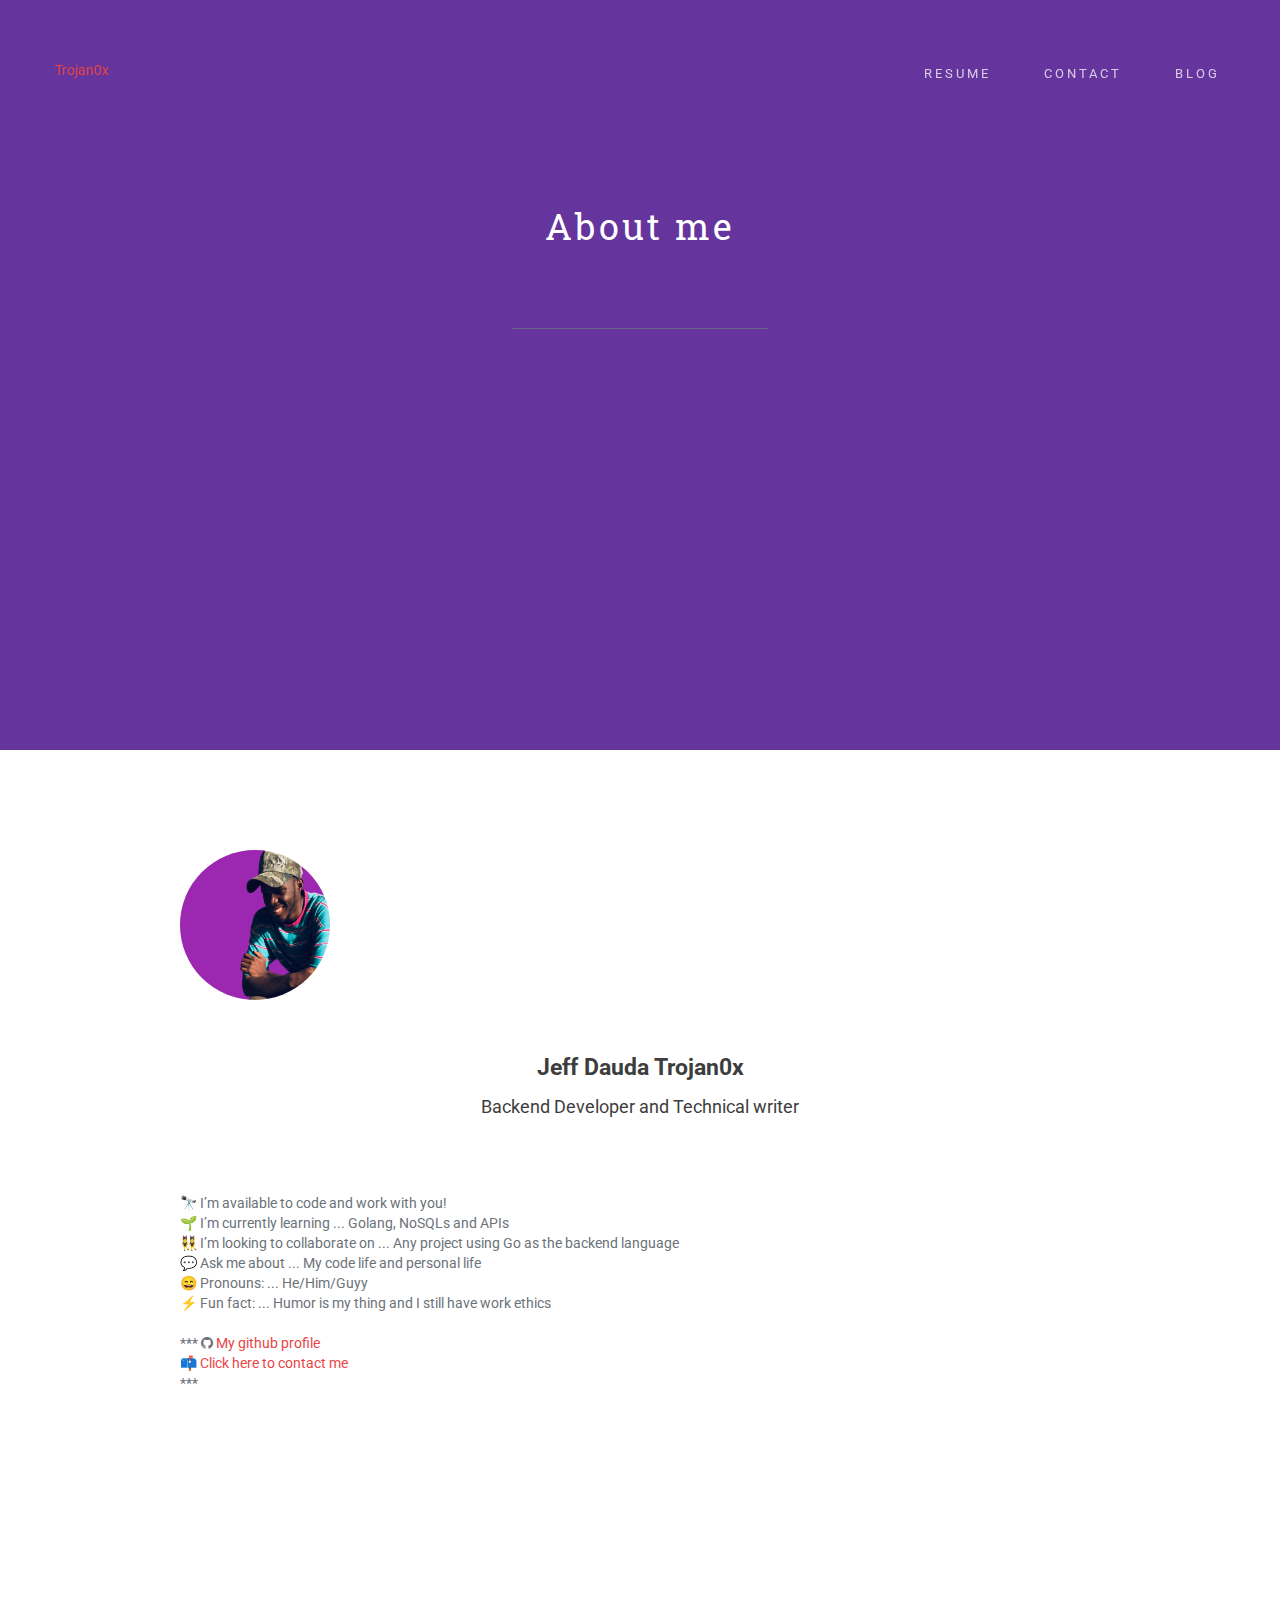
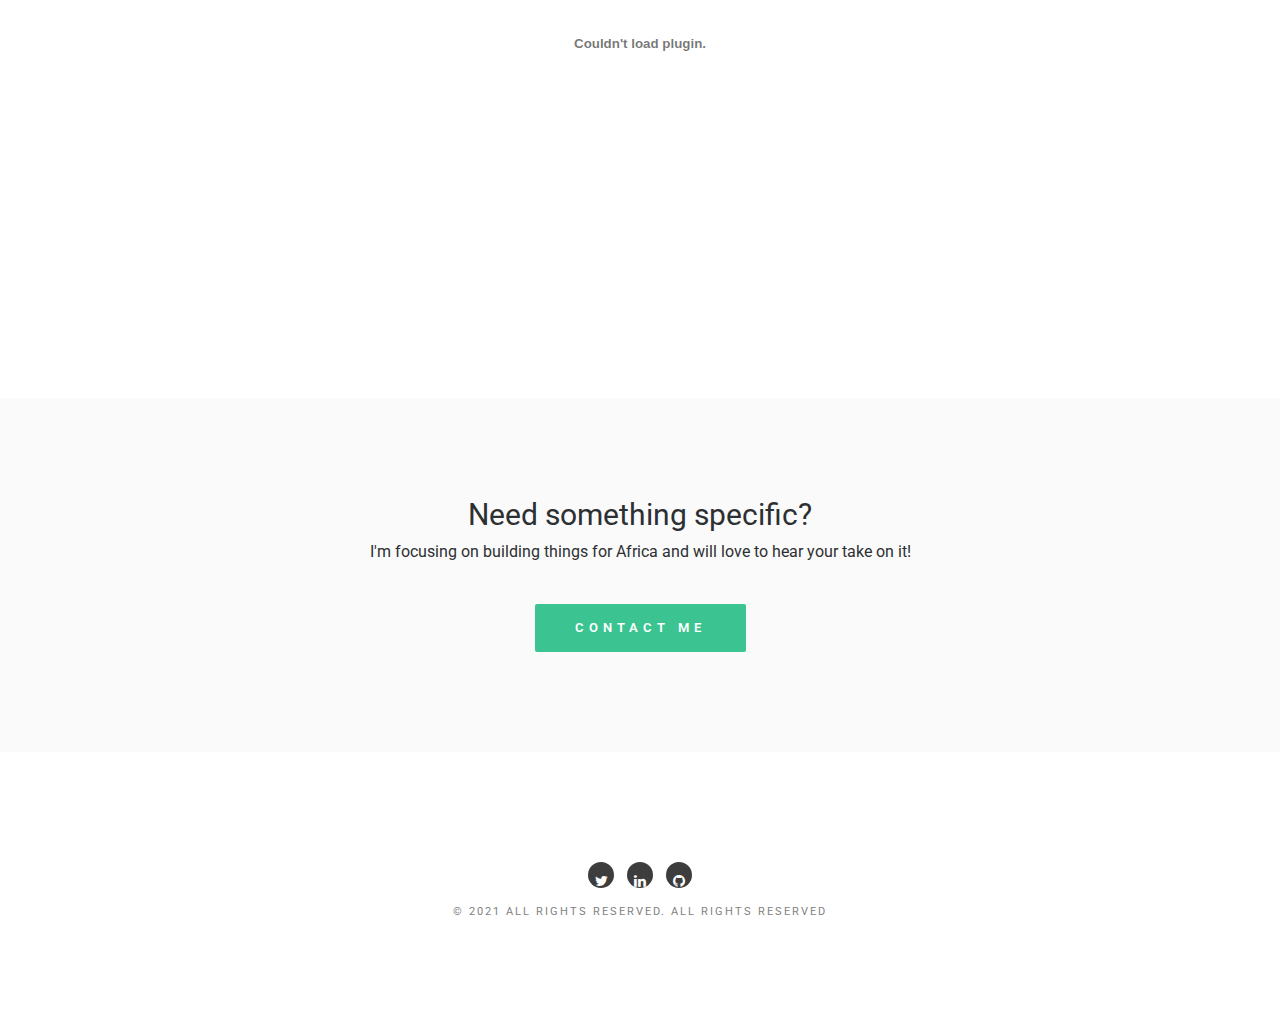
<file: static/about.html>
<!doctype html>
<!--[if lt IE 7]>      <html class="no-js lt-ie9 lt-ie8 lt-ie7" lang=""> <![endif]-->
<!--[if IE 7]>         <html class="no-js lt-ie9 lt-ie8" lang=""> <![endif]-->
<!--[if IE 8]>         <html class="no-js lt-ie9" lang=""> <![endif]-->
<!--[if gt IE 8]><!-->
<html class="no-js" lang="">
<!--<![endif]-->

<head>
<meta charset="utf-8">
<meta name="description" content="Jeff Dauda, HNGi8, ">
<meta name="viewport" content="width=device-width, initial-scale=1">
<title>Jeff Trojan0x Dauda</title>
<link rel="stylesheet" href="asset/css/bootstrap.min.css">
<link rel="stylesheet" href="asset/css/jquery.fancybox.css">
<link rel="stylesheet" href="asset/css/main.css">
<link rel="stylesheet" href="asset/css/responsive.css">
<link rel="stylesheet" href="asset/css/animate.min.css">
<link rel="stylesheet" href="https://maxcdn.bootstrapcdn.com/font-awesome/4.4.0/css/font-awesome.min.css">
</head>

<body>
<!-- header section -->
<section class="banner" role="banner">
  <header id="header"> 
    <!-- navigation section  -->
    <div class="header-content clearfix"> <a class="logo" href="index.html">Trojan0x</a>
      <nav class="navigation" role="navigation">
        <ul class="primary-nav">
          <li><a href="about.html">Resume</a></li>
          <li><a href="contact.html">Contact</a></li>
          <li><a href="https://jeffdauda.xyz">Blog</a></li>
        </ul>
      </nav>
      <a href="#" class="nav-toggle">Menu<span></span></a> </div>
    <!-- navigation section  --> 
  </header>
  
  <!-- banner text -->
  <div class="container">
    <div class="col-md-10 col-md-offset-1">
      <div class="innerbanner-text text-center">
        <p>About me</p>
        ----------------------------------------------------------------
        
        <!-- banner text --> 
      </div>
    </div>
  </div>
</section>
<!-- header section --> 
<!-- description text section -->
<section id="inner-description" class="section inner-description">
  <div class="container">
    <div class="col-md-10 col-md-offset-1 text-center"> <img src="asset/images/logo.png" alt="Jeff">
      <h1>Jeff Dauda Trojan0x</h1>
      <p>Backend Developer and Technical writer</p>
    </div>
    <div class="col-md-10 col-md-offset-1 space">
     🔭 I’m available to code and work with you!<br>
🌱 I’m currently learning ... Golang, NoSQLs and APIs<br>
👯 I’m looking to collaborate on ... Any project using Go as the backend language<br>
💬 Ask me about ... My code life and personal life<br>
😄 Pronouns: ... He/Him/Guyy <br>
⚡ Fun fact: ... Humor is my thing and I still have work ethics<br>

<br>
***
<i class="fa fa-github"></i><a href="https://github.com/trojan0x"> My github profile </a><br>
<a href="contact.html">📫 Click here to contact me</a><br>
*** <br>
<embed src="asset/resume.pdf"  width="100%" height="500px">
    </div>
  </div>
</section>
<!-- description text section --> 

<!-- hire me section -->
<section id="hireme" class="section hireme">
  <div class="container">
    <div class="col-md-8 col-md-offset-2 text-center">
      <h3>Need something specific?</h3>
      <p>I'm focusing on building things for Africa and will love to hear your take on it!</p>
      <a href="contact.html" class="btn btn-large">Contact Me</a> </div>
  </div>
</section>
<!-- hire me section --> 
<!-- footer -->

<footer class="section footer">
  <div class="footer-bottom">
    <div class="container">
      <div class="col-md-12">
        <p>
        <ul class="footer-share">
          
          <li><a href="https://twitter.com/trojan0x"><i class="fa fa-twitter"></i></a></li>
          <li><a href="https://linkedin.com/jeffdauda"><i class="fa fa-linkedin"></i></a></li>
          <li><a href="https://github.com/trojan0x"><i class="fa fa-github"></i></a></li>
        </ul>
        </p>
        <p>© 2021 All rights reserved. All Rights Reserved<br>
          
      </div>
    </div>
  </div>
</footer>
<!-- footer --> 

<!-- JS FILES --> 
<script src="https://ajax.googleapis.com/ajax/libs/jquery/1.11.3/jquery.min.js"></script> 
<script src="asset/js/bootstrap.min.js"></script> 
<script src="asset/js/jquery.fancybox.pack.js"></script> 
<script src="asset/js/jquery.waypoints.min.js"></script> 
<script src="asset/js/retina.min.js"></script> 
<script src="asset/js/modernizr.js"></script> 
<script src="asset/js/main.js"></script>
</html>
</file>
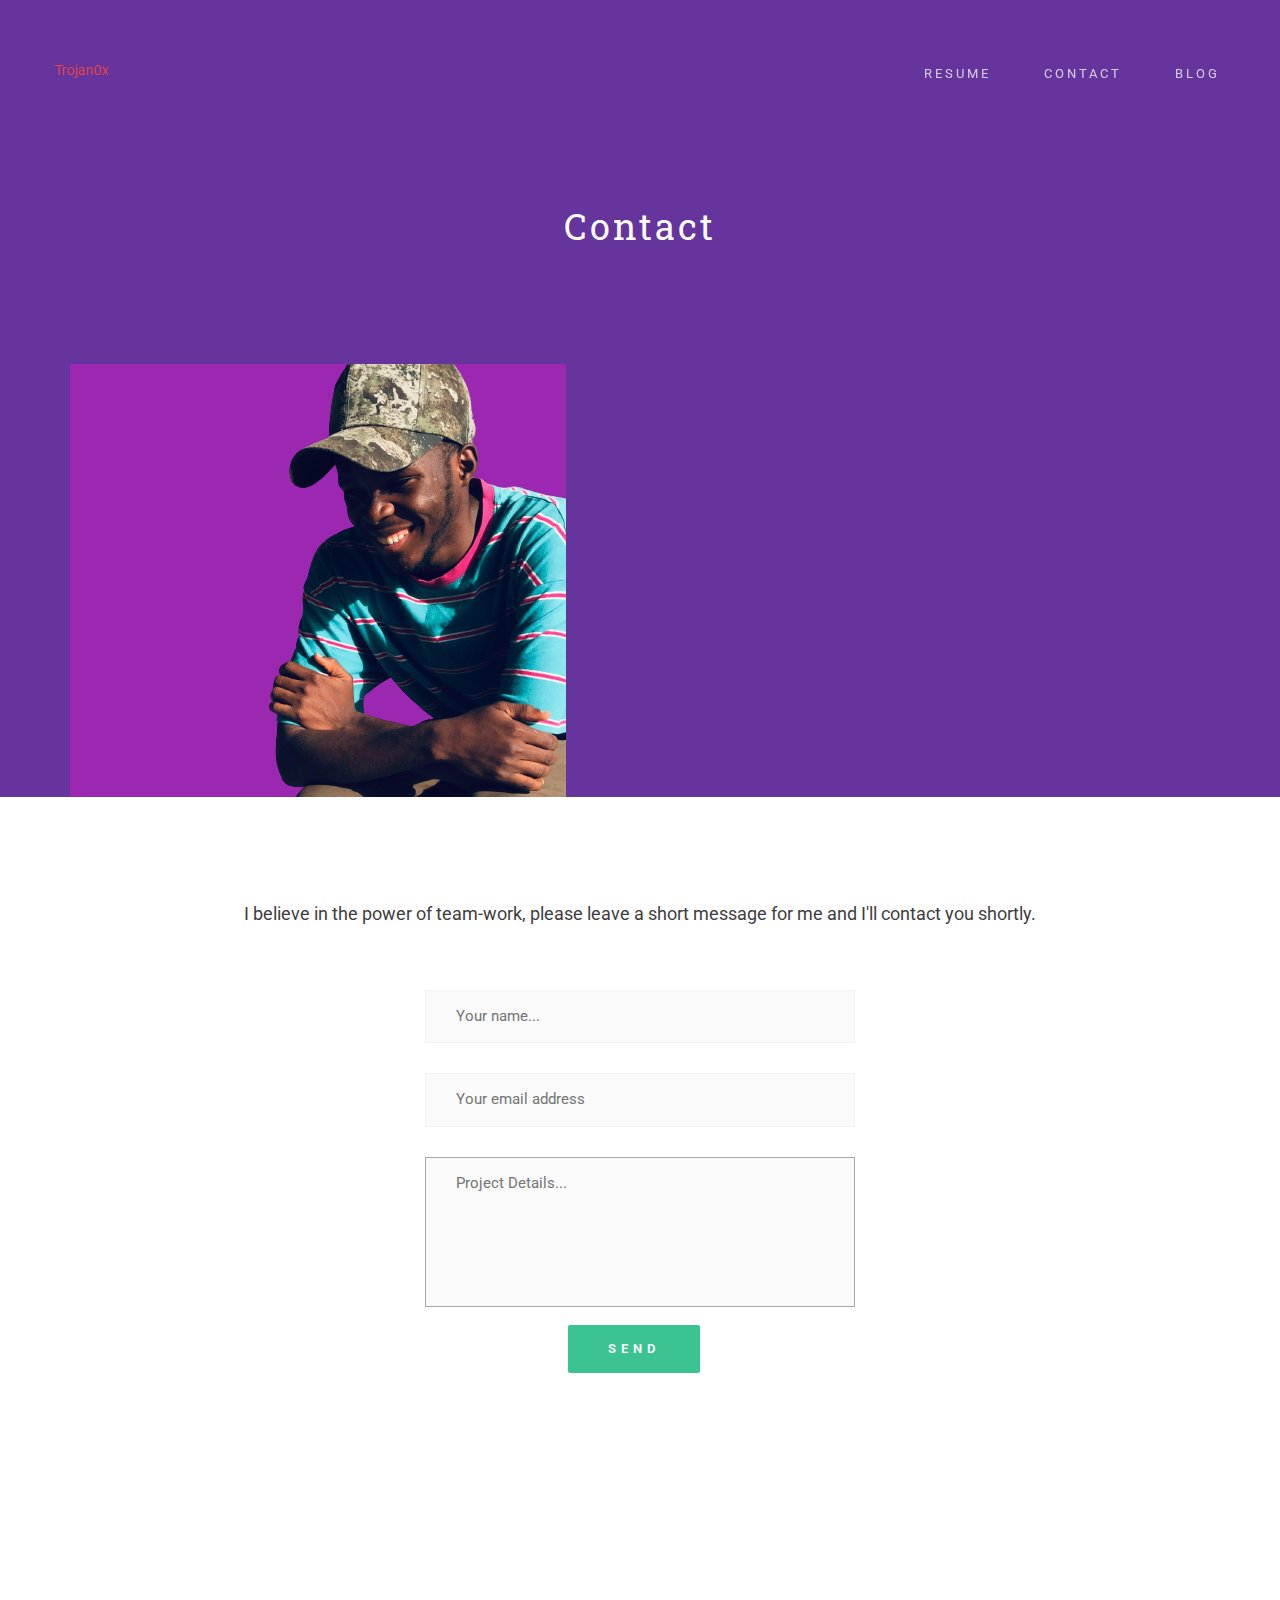
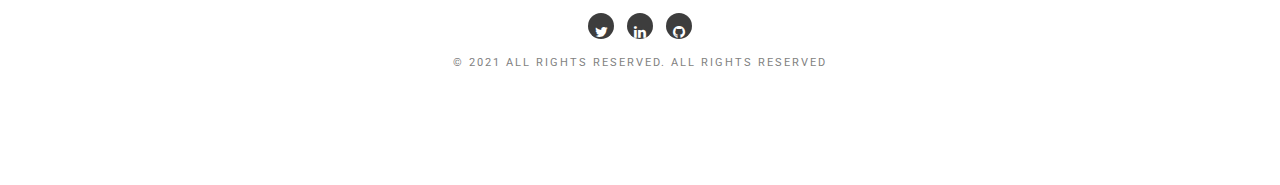
<file: static/contact.html>
<!doctype html>
<!--[if lt IE 7]>      <html class="no-js lt-ie9 lt-ie8 lt-ie7" lang=""> <![endif]-->
<!--[if IE 7]>         <html class="no-js lt-ie9 lt-ie8" lang=""> <![endif]-->
<!--[if IE 8]>         <html class="no-js lt-ie9" lang=""> <![endif]-->
<!--[if gt IE 8]><!-->
<html class="no-js" lang="">
<!--<![endif]-->

<head>
<meta charset="utf-8">
<meta name="description" content="Jeff Dauda, HNGi8, ">
<meta name="viewport" content="width=device-width, initial-scale=1">
<title>Jeff Trojan0x Dauda</title>
<link rel="stylesheet" href="asset/css/bootstrap.min.css">
<link rel="stylesheet" href="asset/css/jquery.fancybox.css">
<link rel="stylesheet" href="asset/css/main.css">
<link rel="stylesheet" href="asset/css/responsive.css">
<link rel="stylesheet" href="asset/css/animate.min.css">
<link rel="stylesheet" href="https://maxcdn.bootstrapcdn.com/font-awesome/4.4.0/css/font-awesome.min.css">
</head>

<body>
<!-- header section -->
<section class="banner" role="banner">
  <header id="header"> 
    <!-- navigation section  -->
    <div class="header-content clearfix"> <a class="logo" href="index.html">Trojan0x</a>
      <nav class="navigation" role="navigation">
        <ul class="primary-nav">
          <li><a href="about.html">Resume</a></li>
          <li><a href="contact.html">Contact</a></li>
          <li><a href="https://jeffdauda.xyz">Blog</a></li>
        </ul>
      </nav>
      <a href="#" class="nav-toggle">Menu<span></span></a> </div>
    <!-- navigation section  --> 
  </header>
  </header>
  <!-- banner text -->
  <div class="container">
    <div class="col-md-10 col-md-offset-1">
      <div class="innerbanner-text text-center">
        <p>Contact</p>
        <!-- banner text --> 
      </div>
    </div>
    <img src="asset/images/logo.png" alt="jeff-pic">
  </div>
</section>
<!-- header section --> 
<!-- description text section -->
<section id="inner-description" class="section inner-description">
  <div class="container">
    <div class="col-md-10 col-md-offset-1 text-center">

      

      <p>I believe in the power of team-work, please leave a short message for me and I'll contact you shortly.</p>
      <!--contact form start-->
      <div class="col-md-6 col-md-offset-3 conForm">
        <div id="message"><div class="status success" id="contact-success" style="display: none;">
              Your message has been sent, I'll reply as soon as possible
            </div>
            <div class="status error" id="contact-error" style="display: none;">
              Sorry, but some error has been ocurred. Try again
            </div></div>
        <form method="POST" enctype="application/x-www-form-urlencoded" action="/sendmail" id="cform">
          <input name="name" id="name" type="text" class="col-xs-12 col-sm-12 col-md-12 col-lg-12" placeholder="Your name..." required="required">
          <input name="name" id="email" type="text" class="col-xs-12 col-sm-12 col-md-12 col-lg-12" placeholder="Your email address" required="required" >
          <textarea name="comments" id="comments" cols="30" rows="40" class="col-xs-12 col-sm-12 col-md-12 col-lg-12" placeholder="Project Details..."></textarea>
          <input type="submit" id="submit" name="send" class="submitBnt" value="Send">
          <div id="simple-msg"></div>
        </form>
      </div>
      <!--contact form end--> 
    </div>
  </div>
</section>
<!-- description text section --> 
<!-- footer -->
<footer class="section footer">
  <div class="footer-bottom">
    <div class="container">
      <div class="col-md-12">
        <p>
        <ul class="footer-share">
          
          <li><a href="https://twitter.com/trojan0x"><i class="fa fa-twitter"></i></a></li>
          <li><a href="https://linkedin.com/jeffdauda"><i class="fa fa-linkedin"></i></a></li>
          <li><a href="https://github.com/trojan0x"><i class="fa fa-github"></i></a></li>
        </ul>
        </p>
        <p>© 2021 All rights reserved. All Rights Reserved<br>
          
      </div>
    </div>
  </div>
</footer>
<!-- footer --> 

<!-- JS FILES --> 
<script src="https://ajax.googleapis.com/ajax/libs/jquery/1.11.3/jquery.min.js"></script> 
<script src="asset/js/bootstrap.min.js"></script> 
<script src="asset/js/jquery.fancybox.pack.js"></script> 
<script src="asset/js/jquery.waypoints.min.js"></script> 
<script src="asset/js/retina.min.js"></script> 
<script src="asset/js/modernizr.js"></script> 
<script src="asset/js/main.js"></script>
</body>
</html>
</file>
<file: static/asset/css/main.css>
@import url(http://fonts.googleapis.com/css?family=Roboto:300,400,500,600,700);
@import url(http://fonts.googleapis.com/css?family=Roboto%20Slab:300,400,500,600,700);

p {
	font-size: 14px;
	line-height: 22.4px;
	color: #6c7279;
}
h1 {
	font-size: 65px;
	color: #2d3033;
}
h2 {
	font-size: 40px;
	color: #2d3033;
}
h3 {
	font-size: 28px;
	color: #2d3033;
	font-weight: 300;
}
h4 {
	font-size: 22px;
	color: #2d3033;
	font-weight: 400;
}
h5 {
	font-size: 14px;
	color: #2d3033;
	text-transform: uppercase;
	font-weight: 700;
}
img{
	max-width: 100%;
	max-height: 100%;
	display: block;
}
#typing {

	width: 0ch;
	color: white;
	float: left;
	font-family: sans-serif;
	font-weight:bold;
	font-size: 30px;
	overflow: hidden;
	white-space: nowrap;
	animation: typing 5s steps(100) 1s infinite alternate;
}
#typing span{
color:#2d3033;}

#crow {
	float: left;

color: white;
	font-family: consolas;
	font-weight:bold;
	font-size: 30px;
	animation: crow 5s linear 0s infinite;
}
@keyframes typing {
	from {
		width: 0ch;
	}
	to {
		width: 125ch;
	}
}
@keyframes crow {
	from {
		opacity: 0;
	}
	to {
		opacity: 1;
	}
}

ul {
	margin: 0px;
	list-style: none;
}
ul li {
	list-style: none;
}
ul li a {
	padding: 5px;
	display: inline-block;      
}
ul li a img {
	width: 65%;
	height: 65%;
	display: block;
}
ul li a:hover img {
	transform: scale(1.5);
	box-shadow: 0 0 10px rgba(0, 0, 0, 0.5);
}
/* Three image containers (use 25% for four, and 50% for two, etc) */
.column {
	float: left;
	width: 29%;
	padding: 20px;
  }
  
  /* Clear floats after image containers */
  .row::after {
	content: "";
	clear: both;
	display: table;
  }
.btn {
	background-color: #3bc492;
	color: #fff;
	font-size: 13px;
	font-weight: 600;
	letter-spacing: 5px;
	border: 0;
	-moz-border-radius: 2px;
	-webkit-border-radius: 2px;
	border-radius: 2px;
	display: inline-block;
	text-transform: uppercase;
}
.btn:hover, .btn:focus {
	background-color: #3d3d3d;
	color: #fff;
}
.btn-large {
	padding: 15px 40px;
}
/* ------------------------------------------------------------------------------
	Global Styles
-------------------------------------------------------------------------------*/
a {
	color: #e84545;
}
a:hover, a:focus {
	text-decoration: none;
	-moz-transition: background-color, color, 0.3s;
	-o-transition: background-color, color, 0.3s;
	-webkit-transition: background-color, color, 0.3s;
	transition: background-color, color, 0.3s;
}
body {
	font-family: "Roboto", sans-serif;
	font-weight: 400;
	color: #6c7279;
}
ul, ol {
	margin: 0;
	padding: 0;
}
ul li {
	list-style: none;
}
.section {
	padding: 100px 0;
}
.no-padding {
	padding: 0;
}
.no-gutter [class*=col-] {
	padding-right: 0;
	padding-left: 0;
}
.space
{
	margin-top:60px;	
}
/* ------------------------------------------------------------------------------
	Header
-------------------------------------------------------------------------------*/
#header {
	position: fixed;
	width: 100%;
	z-index: 999;
}
#header .header-content {
	margin: 0 auto;
	max-width: 1170px;
	padding: 60px 0;
	width: 100%;
	-moz-transition: padding 0.3s;
	-o-transition: padding 0.3s;
	-webkit-transition: padding 0.3s;
	transition: padding 0.3s;
}
#header .logo {
	float: left;
}
#header.fixed {
	background-color: rgba(0, 0, 0, 0.25);
}
#header.fixed .header-content {
	border-bottom: 0;
	padding: 25px 0;
}
#header.fixed .nav-toggle {
	top: 18px;
}
.navigation.open {
	opacity: 0.9;
	visibility: visible;
	-moz-transition: opacity 0.5s;
	-o-transition: opacity 0.5s;
	-webkit-transition: opacity 0.5s;
	transition: opacity 0.5s;
}
.navigation {
	float: right;
}
.navigation li {
	display: inline-block;
}
.navigation a {
	color: rgba(255, 255, 255, 0.75);
	font-size: 13px;
	font-weight: 400;
	margin-left: 40px;
	letter-spacing: 3px;
	text-transform: uppercase;
}
.navigation a:hover, .navigation a.active {
	color: #fff;
}
.nav-toggle {
	display: none;
	height: 44px;
	overflow: hidden;
	position: fixed;
	right: 5%;
	text-indent: 100%;
	top: 32px;
	white-space: nowrap;
	width: 44px;
	z-index: 99999;
	-moz-transition: all 0.3s;
	-o-transition: all 0.3s;
	-webkit-transition: all 0.3s;
	transition: all 0.3s;
}
.nav-toggle:before, .nav-toggle:after {
	border-radius: 50%;
	content: "";
	height: 100%;
	left: 0;
	position: absolute;
	top: 0;
	width: 100%;
	-moz-transform: translateZ(0);
	-ms-transform: translateZ(0);
	-webkit-transform: translateZ(0);
	transform: translateZ(0);
	-moz-backface-visibility: hidden;
	-webkit-backface-visibility: hidden;
	backface-visibility: hidden;
	-moz-transition-property: -moz-transform;
	-o-transition-property: -o-transform;
	-webkit-transition-property: -webkit-transform;
	transition-property: transform;
}
.nav-toggle:before {
	background-color: #4b1685;
	-moz-transform: scale(1);
	-ms-transform: scale(1);
	-webkit-transform: scale(1);
	transform: scale(1);
	-moz-transition-duration: 0.3s;
	-o-transition-duration: 0.3s;
	-webkit-transition-duration: 0.3s;
	transition-duration: 0.3s;
}
.nav-toggle:after {
	background-color: #4b1685;
	-moz-transform: scale(0);
	-ms-transform: scale(0);
	-webkit-transform: scale(0);
	transform: scale(0);
	-moz-transition-duration: 0s;
	-o-transition-duration: 0s;
	-webkit-transition-duration: 0s;
	transition-duration: 0s;
}
.nav-toggle span {
	background-color: #fff;
	bottom: auto;
	display: inline-block;
	height: 3px;
	left: 50%;
	position: absolute;
	right: auto;
	top: 50%;
	width: 18px;
	z-index: 10;
	-moz-transform: translateX(-50%) translateY(-50%);
	-ms-transform: translateX(-50%) translateY(-50%);
	-webkit-transform: translateX(-50%) translateY(-50%);
	transform: translateX(-50%) translateY(-50%);
}
.nav-toggle span:before, .nav-toggle span:after {
	background-color: #fff;
	content: "";
	height: 100%;
	position: absolute;
	right: 0;
	top: 0;
	width: 100%;
	-moz-transform: translateZ(0);
	-ms-transform: translateZ(0);
	-webkit-transform: translateZ(0);
	transform: translateZ(0);
	-moz-backface-visibility: hidden;
	-webkit-backface-visibility: hidden;
	backface-visibility: hidden;
	-moz-transition: -moz-transform 0.3s;
	-o-transition: -o-transform 0.3s;
	-webkit-transition: -webkit-transform 0.3s;
	transition: transform 0.3s;
}
.nav-toggle span:before {
	-moz-transform: translateY(-6px) rotate(0deg);
	-ms-transform: translateY(-6px) rotate(0deg);
	-webkit-transform: translateY(-6px) rotate(0deg);
	transform: translateY(-6px) rotate(0deg);
}
.nav-toggle span:after {
	-moz-transform: translateY(6px) rotate(0deg);
	-ms-transform: translateY(6px) rotate(0deg);
	-webkit-transform: translateY(6px) rotate(0deg);
	transform: translateY(6px) rotate(0deg);
}
.nav-toggle.close-nav:before {
	-moz-transform: scale(0);
	-ms-transform: scale(0);
	-webkit-transform: scale(0);
	transform: scale(0);
}
.nav-toggle.close-nav:after {
	-moz-transform: scale(1);
	-ms-transform: scale(1);
	-webkit-transform: scale(1);
	transform: scale(1);
}
.nav-toggle.close-nav span {
	background-color: rgba(255, 255, 255, 0);
}
.nav-toggle.close-nav span:before, .nav-toggle.close-nav span:after {
	background-color: #fff;
}
.nav-toggle.close-nav span:before {
	-moz-transform: translateY(0) rotate(45deg);
	-ms-transform: translateY(0) rotate(45deg);
	-webkit-transform: translateY(0) rotate(45deg);
	transform: translateY(0) rotate(45deg);
}
.nav-toggle.close-nav span:after {
	-moz-transform: translateY(0) rotate(-45deg);
	-ms-transform: translateY(0) rotate(-45deg);
	-webkit-transform: translateY(0) rotate(-45deg);
	transform: translateY(0) rotate(-45deg);
}
/* ------------------------------------------------------------------------------
	Banner
-------------------------------------------------------------------------------*/

.banner {
	background-color: #65349c;
	min-height: 750px;
}
.banner-text {
	padding-top: 28%;
}
.banner-text h1 {
	color: #fff;
	font-family: "Roboto Slab", sans-serif;
	font-size: 80px;
	font-weight: 700;
}
.banner-text p {
	color: #fff;
	font-size: 19px;
	font-weight: 400;
	letter-spacing: 3px;
	line-height: 24px;
	margin-top: 30px;
	margin-bottom: 80px;
}
/* ------------------------------------------------------------------------------
	Description Text
-------------------------------------------------------------------------------*/

.descripton p {
	color: #3d3d3d;
	font-size: 18px;
	line-height: 33px;
	font-weight: 400;
}
/* ------------------------------------------------------------------------------
	Works
-------------------------------------------------------------------------------*/
.work {
  -moz-box-shadow: 0 0 0 1px #fff;
  -webkit-box-shadow: 0 0 0 1px #fff;
  box-shadow: 0 0 0 1px #fff;

  overflow: hidden;
  position: relative;
  visibility: hidden; }
  .work img
  {
	width:100%;
	height:100%;  
  }
  .work .overlay {
    background: rgba(64, 35, 97, 0.9);
    height: 100%;
    left: 0;
    opacity: 0;
    position: absolute;
    top: 0;
    width: 100%;
    -moz-transition: opacity, 0.3s;
    -o-transition: opacity, 0.3s;
    -webkit-transition: opacity, 0.3s;
    transition: opacity, 0.3s; }
  .work .overlay-caption {
    position: absolute;
    text-align: center;
    top: 50%;
    width: 100%;
    -moz-transform: translateY(-50%);
    -ms-transform: translateY(-50%);
    -webkit-transform: translateY(-50%);
    transform: translateY(-50%); }
  .work h5, .work p, .work img {
    -moz-transition: all, 0.5s;
    -o-transition: all, 0.5s;
    -webkit-transition: all, 0.5s;
    transition: all, 0.5s; }
  .work h5, .work p {
    color: #fff;
    margin: 0;
    opacity: 0; }
  .work h5 {
    margin-bottom: 5px;
    -moz-transform: translate3d(0, -200%, 0);
    -ms-transform: translate3d(0, -200%, 0);
    -webkit-transform: translate3d(0, -200%, 0);
    transform: translate3d(0, -200%, 0); }
  .work p {
    -moz-transform: translate3d(0, 200%, 0);
    -ms-transform: translate3d(0, 200%, 0);
    -webkit-transform: translate3d(0, 200%, 0);
    transform: translate3d(0, 200%, 0); }

.work-box:hover img {
  -moz-transform: scale(1.2);
  -ms-transform: scale(1.2);
  -webkit-transform: scale(1.2);
  transform: scale(1.2); }
.work-box:hover .overlay {
  opacity: 1; }
  .work-box:hover .overlay h5, .work-box:hover .overlay p {
    opacity: 1;
    -moz-transform: translate3d(0, 0, 0);
    -ms-transform: translate3d(0, 0, 0);
    -webkit-transform: translate3d(0, 0, 0);
    transform: translate3d(0, 0, 0); }
	
	/* ------------------------------------------------------------------------------
	Work animation
-------------------------------------------------------------------------------*/
.work:nth-child(1) {
  -moz-animation-delay: 0.1s;
  -webkit-animation-delay: 0.1s;
  animation-delay: 0.1s; }
.work:nth-child(2) {
  -moz-animation-delay: 0.2s;
  -webkit-animation-delay: 0.2s;
  animation-delay: 0.2s; }
.work:nth-child(3) {
  -moz-animation-delay: 0.3s;
  -webkit-animation-delay: 0.3s;
  animation-delay: 0.3s; }
.work:nth-child(4) {
  -moz-animation-delay: 0.4s;
  -webkit-animation-delay: 0.4s;
  animation-delay: 0.4s; }
.work:nth-child(5) {
  -moz-animation-delay: 0.8s;
  -webkit-animation-delay: 0.8s;
  animation-delay: 0.8s; }
.work:nth-child(6) {
  -moz-animation-delay: 0.7s;
  -webkit-animation-delay: 0.7s;
  animation-delay: 0.7s; }
.work:nth-child(7) {
  -moz-animation-delay: 0.6s;
  -webkit-animation-delay: 0.6s;
  animation-delay: 0.6s; }
.work:nth-child(8) {
  -moz-animation-delay: 0.5s;
  -webkit-animation-delay: 0.5s;
  animation-delay: 0.5s; }

.animated {
  visibility: visible; }
  
/* ------------------------------------------------------------------------------
	Hire me
-------------------------------------------------------------------------------*/
.hireme {
	background-color: #fafafa;
}
.hireme h3 {
	font-family: "Roboto", sans-serif;
	font-size: 30px;
	font-weight: 400;
	margin-top: 0;
}
.hireme p {
	color: #2d3033;
	font-family: "Roboto", sans-serif;
	font-size: 16px;
	font-weight: 400;
}
.hireme .btn {
	margin-top: 30px;
}
/* ------------------------------------------------------------------------------
	Footer
-------------------------------------------------------------------------------*/
.footer {
	text-align: center;
}
.footer p {
	font-family: "Roboto", sans-serif;
	font-size: 11px;
	color: #7f7f7f;
	letter-spacing: 2px;
	text-transform: uppercase;
}
.footer a {
	color: #7f7f7f;
}
.footer a:hover {
	color: #e84545;
}
.footer .footer-share {
	margin-top: 0;
}
.footer .footer-share li {
	background: #3d3d3d none repeat scroll 0 0;
	border-radius: 50%;
	color: #ffffff;
	width: 26px;
	height: 26px;
	border-radius: 50%;
	padding: 4px 0;
	margin: 0 5px;
	display: inline-block;
	float: none;
}
.footer .footer-share a {
	color: #fff;
}
.footer .fa-heart {
	color: #e84545;
	font-size: 11px;
	margin: 0 2px;
}
  
/* ------------------------------------------------------------------------------
	Inner Page Banner
-------------------------------------------------------------------------------*/

.innerbanner {
	background-color: #65349c;
	min-height: 100%;
}
.innerbanner-text {
	padding-top: 20%;
	padding-bottom: 5%;
}

.innerbanner-text p {
	color: #fff;
	font-family: "Roboto Slab", sans-serif;
	font-size: 36px;
	font-weight: 400;
	letter-spacing: 3px;
	line-height: 24px;
	margin-top: 30px;
	margin-bottom: 80px;
}
/* ------------------------------------------------------------------------------
	Inner description
-------------------------------------------------------------------------------*/
.inner-description h1 {
	color: #3d3d3d;
	font-size: 23px;
	font-weight: 700;
	margin-top:55px;
}
.inner-description p {
	color: #3d3d3d;
	font-size: 18px;
	line-height: 33px;
	font-weight: 400;
}
.inner-description img
{
width:150px;
height:150px;
border-radius:50%;	
}


/* ------------------------------------------------------------------------------
	Contact form
-------------------------------------------------------------------------------*/
.conForm
{
margin-top:50px;	
}
.conForm input {
	background:#fafafa;
	color:#797979;
	padding:15px 30px;
	border:none;
	margin-right:3%;
	margin-bottom:30px;
	outline:none;
	font-style:normal;
	border:#f4f3f3 1px solid;
	font-size:15px;
}
.conForm input.noMarr {
	margin-right:0px;
}
.conForm textarea {
	background:#fafafa;
	color:#797979;
	padding:15px 30px;
	margin-bottom:18px;
	outline:none;
	height: 150px;
	font-style:normal;
	resize:none;
	font-size:15px;
	border:#ada7ad 1px solid;
}


.conForm .submitBnt {
	background:#3bc492;
	color: #fff;
		padding: 15px 40px;
	font-size: 13px;
	font-weight: 600;
	letter-spacing: 5px;
	border: 0;
	-moz-border-radius: 2px;
	-webkit-border-radius: 2px;
	border-radius: 2px;
	display: inline-block;
	text-transform: uppercase;
}
.conForm .submitBnt:hover {
	background:#3d3d3d;
	color:#fff;
}
.error_message {
    color: #ff675f;
    font-weight: 500;
    padding-bottom: 15px;
}
#success_page h3 {
    color: #5ed07b;
    font-size: 17px;
    font-weight: 700;
}
</file>
<file: static/asset/css/responsive.css>
@media screen and (max-width: 1024px) {
  #header .header-content {
    width: 90%; }

  .nav-toggle {
    display: block; }

  .navigation {
    position: fixed;
    background-color: #000;
    width: 100%;
    height: 100%;
    top: 0;
    left: 0;
    z-index: 99999;
    visibility: hidden;
    opacity: 0;
    -webkit-transition: opacity 0.5s, visibility 0s 0.5s;
    transition: opacity 0.5s, visibility 0s 0.5s; }
    .navigation .primary-nav {
      position: relative;
      top: 45%;
      -moz-transform: translateY(-45%);
      -ms-transform: translateY(-45%);
      -webkit-transform: translateY(-45%);
      transform: translateY(-45%); }
    .navigation li {
      display: block;
      margin-bottom: 20px; }
    .navigation a {
      display: block;
      font-size: 25px;
      margin: 0;
      text-align: center; }

  .person {
    margin: 0 auto 50px; }
    .person-content {
      text-align: center; }
    .person .social-icons li {
      display: inline-block;
      float: none;
      margin-bottom: 5px; }

  .testimonials blockquote {
    padding: 20px 5% 0; }
  .testimonials p {
    font-size: 26px; }

  .flex-control-nav {
    bottom: 20px; } }
@media screen and (max-width: 768px) {
	#header .header-content {
		 padding: 45px 0;
	}
	.banner
	{
	min-height:100%!important;	
	}
  .banner-text {
    padding-top: 30%; }
    .banner-text h1 {
      font-size: 42px; }
    .banner-text p {
      font-size: 18px; }
.innerbanner-text{
	    padding-top: 30%; }
  .flexslider {
    padding-bottom: 80px; }

  .flex-control-nav {
    width: 100%; }

  .footer .footer-col {
    margin-bottom: 50px; } }
@media screen and (max-width: 640px) {
	#header .header-content {
		 padding: 45px 0;
	}
  .banner-text {
    padding-top: 35%; }
	.innerbanner-text{
	    padding-top: 35%; } }
@media screen and (max-width: 480px) {
	#header .header-content {
		 padding: 45px 0;
	}
  .banner-text {
    padding-top: 45%; }
	    .banner-text h1 {
      font-size: 32px; }
	  .innerbanner-text{
	    padding-top: 45%; } }
@media screen and (max-width: 320px) {
	#header .header-content {
		 padding: 45px 0;
	}
			
			
  .banner-text {
    padding-top: 55%; }
.innerbanner-text{
	    padding-top: 55%; }
  .testimonials blockquote {
    padding: 20px 5% 0; }
  .testimonials p {
    font-size: 26px; } }
</file>
